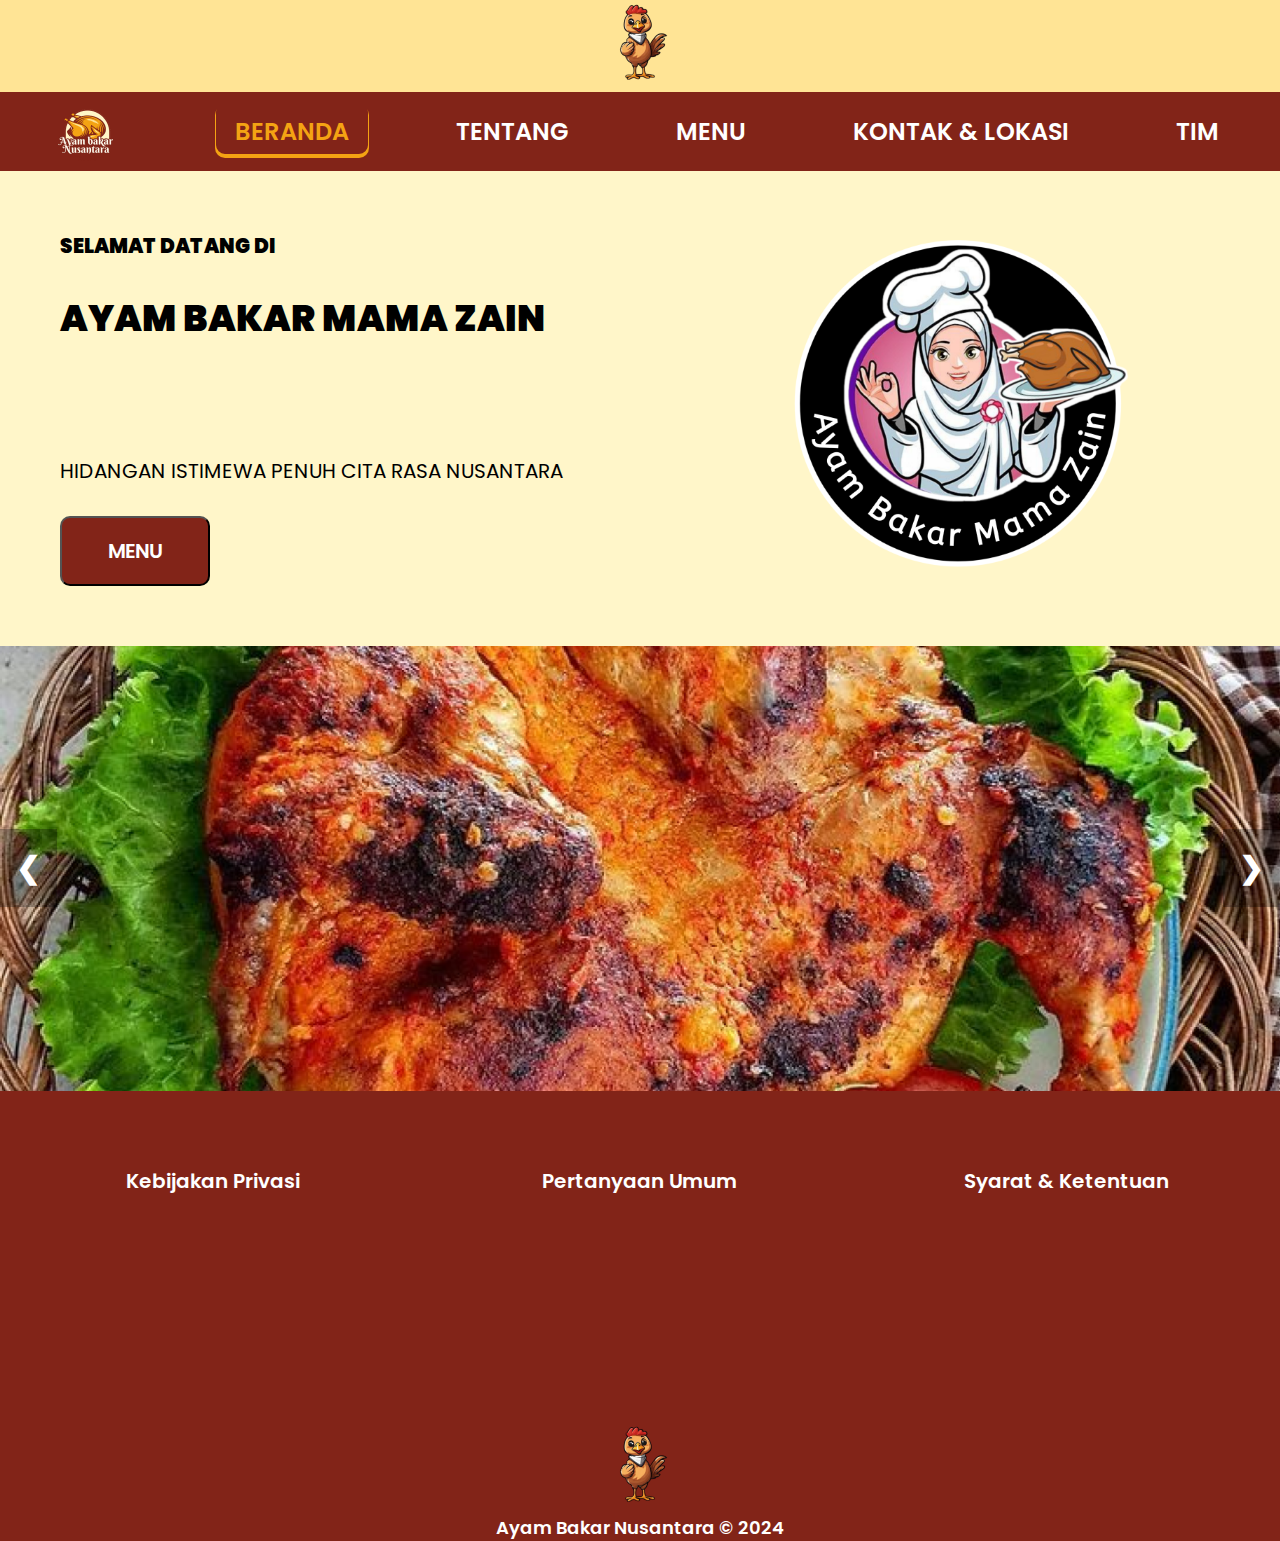
<file: AYAM BAKAR NUSANTARA(fix)/index.html>
<!DOCTYPE html>
<html lang="en">
  <head>
    <meta charset="UTF-8" />
    <meta name="viewport" content="width=device-width, initial-scale=1.0" />
    <title>Ayam Bakar Nusantara</title>
    <link rel="icon" href="img/LOGO AYAM BAKAR NUSANTARA.png" />
    <link rel="preconnect" href="https://fonts.googleapis.com" />
    <link rel="preconnect" href="https://fonts.gstatic.com" crossorigin />
    <link
      href="https://fonts.googleapis.com/css2?family=Poppins:wght@400;500;600;700;800;900&display=swap"
      rel="stylesheet"
    />
    <link rel="stylesheet" href="css/BERANDA.css" />
  </head>
  <body class="scroll-down">
    <div class="container">
      <header>
        <div class="avatar">
          <img src="img/AVATAR_HERO/AVATAR AYAM.png" alt="Avatar" />
        </div>
      </header>
      <nav>
        <div class="logo">
          <img src="img/BERANDA/LOGO AYAM BAKAR NUSANTARA.png" alt="" />
        </div>
        <ul>
          <li><a href="index.html" class="active">beranda</a></li>
          <li><a href="tentang.html" class="active1">tentang</a></li>
          <li><a href="menu.html" class="active2">menu</a></li>
          <li>
            <a href="#contact & location" class="active3">kontak & lokasi</a>
          </li>
          <li><a href="#team" class="active4">tim</a></li>
        </ul>
        <div class="menu-toggle">
          <input type="checkbox" id="hamburger-menu" />
          <span></span>
          <span></span>
          <span></span>
        </div>
      </nav>
      <hero class="hero">
        <div class="welcome">
          <h2>SELAMAT DATANG DI<br /><br /></h2>
          <h1>AYAM BAKAR MAMA ZAIN<br /><br /><br /></h1>
          <p>HIDANGAN ISTIMEWA PENUH CITA RASA NUSANTARA<br /><br /></p>
          <button class="menu">menu</button>
        </div>
        <div class="logo">
          <img src="img/BERANDA/LOGO AYAM BAKAR MAMA ZAIN.png" alt="Logo" />
        </div>
        <div class="slides">
          <div class="slide">
            <img src="img/BERANDA/PREVIEW AYAM BAKAR 1.png" alt="">
          </div>
          <div class="slide">
            <img src="img/BERANDA/PREVIEW AYAM BAKAR 2.png" alt="">
          </div>
          <div class="slide">
            <img src="img/BERANDA/PREVIEW AYAM BAKAR 3.png" alt="">
          </div>
          <div class="navigation">
            <a class="prev" onclick = "plusSlides(-1)">&#10094;</a>
            <a class="next" onclick = "plusSlides(-1)">&#10095;</a>
          </div>
        </div>
      </hero>
      <footer>
        <ul>
          <li>
            <a href="#kebijakan_privasi">Kebijakan Privasi</a>
            <a href="#pertanyaan_umum">Pertanyaan Umum</a>
            <a href="#syarat&ketentuan">Syarat & Ketentuan</a>
          </li>
        </ul>
        <div class="avatar-bottom">
          <img src="img/AVATAR_HERO/AVATAR AYAM.png" alt="Avatar" />
          <p>Ayam Bakar Nusantara © 2024</p>
        </div>
      </footer>
    </div>
    <script src="javascript/script.js"></script>
  </body>
</html>
</file>
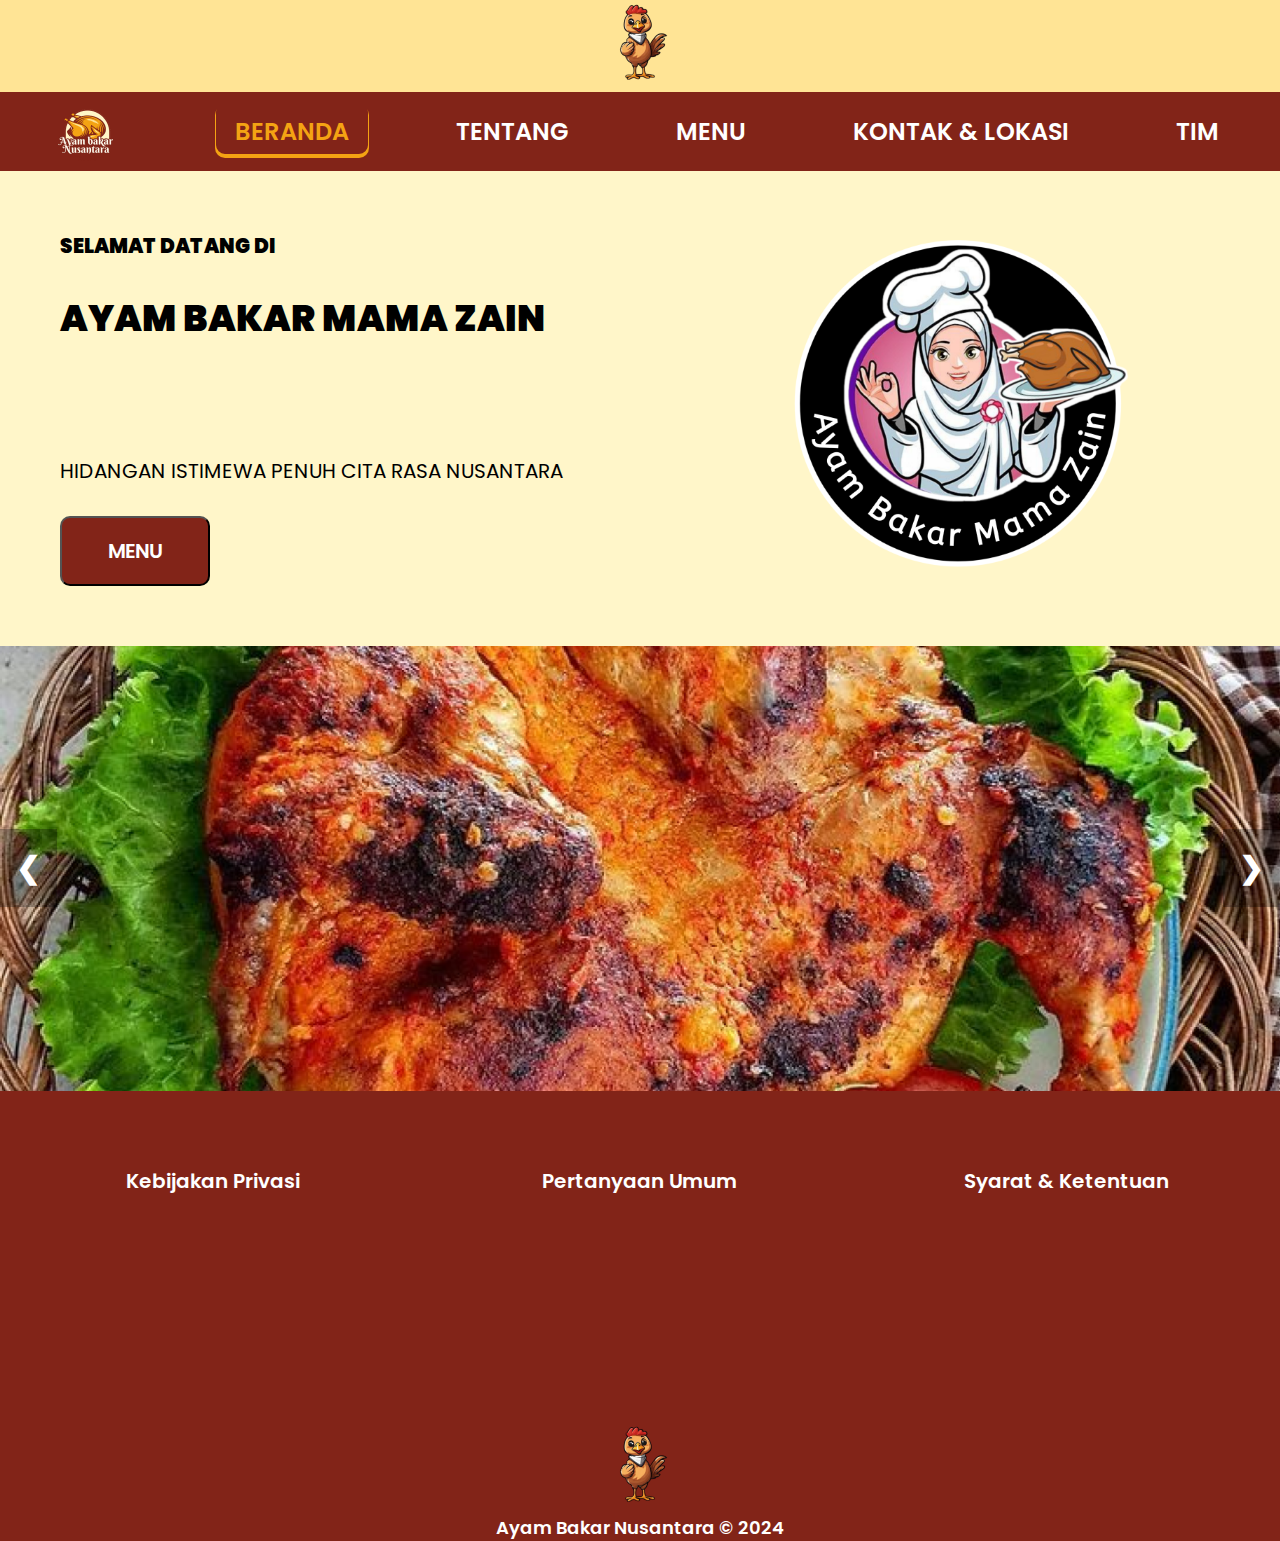
<file: AYAM BAKAR NUSANTARA(fix)/BERANDA.html>
<!DOCTYPE html>
<html lang="en">
  <head>
    <meta charset="UTF-8" />
    <meta name="viewport" content="width=device-width, initial-scale=1.0" />
    <title>Ayam Bakar Nusantara</title>
    <link rel="icon" href="img/LOGO AYAM BAKAR NUSANTARA.png" />
    <link rel="preconnect" href="https://fonts.googleapis.com" />
    <link rel="preconnect" href="https://fonts.gstatic.com" crossorigin />
    <link
      href="https://fonts.googleapis.com/css2?family=Poppins:wght@400;500;600;700;800;900&display=swap"
      rel="stylesheet"
    />
    <link rel="stylesheet" href="css/BERANDA.css" />
  </head>
  <body class="scroll-down">
    <div class="container">
      <header>
        <div class="avatar">
          <img src="img/AVATAR_HERO/AVATAR AYAM.png" alt="Avatar" />
        </div>
      </header>
      <nav>
        <div class="logo">
          <img src="img/BERANDA/LOGO AYAM BAKAR NUSANTARA.png" alt="" />
        </div>
        <ul>
          <li><a href="BERANDA.html" class="active">beranda</a></li>
          <li><a href="TENTANG.html" class="active1">tentang</a></li>
          <li><a href="MENU.html" class="active2">menu</a></li>
          <li>
            <a href="#contact & location" class="active3">kontak & lokasi</a>
          </li>
          <li><a href="#team" class="active4">tim</a></li>
        </ul>
        <div class="menu-toggle">
          <input type="checkbox" id="hamburger-menu" />
          <span></span>
          <span></span>
          <span></span>
        </div>
      </nav>
      <hero class="hero">
        <div class="welcome">
          <h2>SELAMAT DATANG DI<br /><br /></h2>
          <h1>AYAM BAKAR MAMA ZAIN<br /><br /><br /></h1>
          <p>HIDANGAN ISTIMEWA PENUH CITA RASA NUSANTARA<br /><br /></p>
          <button class="menu">menu</button>
        </div>
        <div class="logo">
          <img src="img/BERANDA/LOGO AYAM BAKAR MAMA ZAIN.png" alt="Logo" />
        </div>
        <div class="slides">
          <div class="slide">
            <img src="img/BERANDA/PREVIEW AYAM BAKAR 1.png" alt="">
          </div>
          <div class="slide">
            <img src="img/BERANDA/PREVIEW AYAM BAKAR 2.png" alt="">
          </div>
          <div class="slide">
            <img src="img/BERANDA/PREVIEW AYAM BAKAR 3.png" alt="">
          </div>
          <div class="navigation">
            <a class="prev" onclick = "plusSlides(-1)">&#10094;</a>
            <a class="next" onclick = "plusSlides(-1)">&#10095;</a>
          </div>
        </div>
      </hero>
      <footer>
        <ul>
          <li>
            <a href="#kebijakan_privasi">Kebijakan Privasi</a>
            <a href="#pertanyaan_umum">Pertanyaan Umum</a>
            <a href="#syarat&ketentuan">Syarat & Ketentuan</a>
          </li>
        </ul>
        <div class="avatar-bottom">
          <img src="img/AVATAR_HERO/AVATAR AYAM.png" alt="Avatar" />
          <p>Ayam Bakar Nusantara © 2024</p>
        </div>
      </footer>
    </div>
    <script src="javascript/script.js"></script>
  </body>
</html>
</file>
<file: AYAM BAKAR NUSANTARA(fix)/css/BERANDA.css>
:root {
  --primary: #822418;
  --secondary: #f4a313;
  --bg-avatar: #ffe495;
  --bg-pages: #fff6c9;
}

*,
html {
  padding: 0;
  margin: 0;
  list-style: none;
  font-family: "Poppins";
}
body {
  font-family: "Poppins";
  overflow-x: hidden;
}

header {
  background-color: var(--bg-avatar);
  width: 100%;
  display: flex;
}
header .avatar {
  margin: auto;
}
header .avatar img {
  width: auto;
  height: auto;
}
nav {
  position: sticky;
  top: 0;
  display: flex;
  width: 100%;
  height: auto;
  background-color: var(--primary);
  justify-content: space-around;
  align-items: center;
  z-index: 99999;
}

nav .logo {
  display: flex;
}
nav .logo img {
  height: auto;
  width: auto;
}

nav ul {
  display: flex;
  justify-content: space-between;
  align-items: center;
  justify-items: center;
  width: 80%;
}

nav ul li a {
  color: #fff;
  text-decoration: none;
  font-weight: 600;
  font-size: 24px;
  font-style: normal;
  text-transform: uppercase;
  padding: 20px;
}

nav ul li a:hover {
  color: var(--secondary);
  transition: all 1s ease-in-out;
  padding: 10px 20px;
  box-shadow: 0px -3px 0px 1px var(--secondary) inset;
  border-radius: 10px;
  border: none;
}

nav ul li a.active {
  color: var(--secondary);
  padding: 10px 20px;
  box-shadow: 0px -3px 0px 1px var(--secondary) inset;
  border-radius: 10px;
  border: none;
}

.menu-toggle {
  display: none;
  flex-direction: column;
  height: 20px;
  justify-content: space-between;
  position: relative;
}

.menu-toggle input {
  position: absolute;
  width: 40px;
  height: 28px;
  left: -5px;
  top: -3px;
  opacity: 0;
  cursor: pointer;
  z-index: 2;
}

.menu-toggle span {
  display: block;
  width: 28px;
  height: 3px;
  background-color: #fff;
  border-radius: 3px;
  transition: 0.5s;
}

.menu-toggle span:nth-child(2) {
  transform-origin: 0 0;
}

.menu-toggle span:nth-child(4) {
  transform-origin: 0 100%;
}

.menu-toggle input:checked ~ span:nth-child(2) {
  background-color: var(--secondary);
  transform: rotate(45deg) translate(-1px, -1px);
}

.menu-toggle input:checked ~ span:nth-child(3) {
  opacity: 0;
  transform: scale(0);
}

.menu-toggle input:checked ~ span:nth-child(4) {
  background-color: var(--secondary);
  transform: rotate(-45deg) translate(-1px, 0px);
}

.hero {
  display: grid;
  grid-template-columns: repeat(auto-fit, minmax(100px, auto));
  grid-template-areas:
    "welcome logo"
    "slides slides";
  background-color: var(--bg-pages);
}

.hero .welcome {
  grid-area: welcome;
  padding: 60px;
}

.hero .welcome h2 {
  font-weight: 900;
  font-size: 20px;
}
.hero .welcome h1 {
  font-weight: 900;
  font-size: 36px;
}
.hero .welcome p {
  font-weight: 400;
  font-size: 20px;
}
.hero .welcome button {
  width: 150px;
  height: 70px;
  background-color: var(--primary);
  color: #fff;
  font-weight: 600;
  font-size: 20px;
  font-family: "Poppins";
  text-align: center;
  text-transform: uppercase;
  border-radius: 10px;
  box-sizing: border-box;
  box-shadow: 1px solid #000;
  cursor: pointer;
}

.hero .welcome button:hover {
  color: var(--primary);
  background-color: var(--secondary);
  transition: 1s;
}
.hero .logo {
  grid-area: logo;
  padding: 60px;
  justify-content: center;
  align-content: center;
  display: flex;
}

.hero .logo img {
  max-width: 350px;
  max-height: 350px;
}
.hero .slides {
  grid-area: slides;
  width: 100%;
  position: relative;
}
.hero .slides .slide {
  display: none;
}

.hero .slides .slide img {
  width: 100%;
  animation-name: fade;
  animation-duration: 1.5s;
}
.hero .slides .navigation {
  position: absolute;
  top: 50%;
  left: 50%;
  transform: translate(-50%, -50%);
  display: flex;
  justify-content: space-between;
  width: 100%;
}
.hero .slides .navigation .prev,
.hero .slides .navigation .next {
  cursor: pointer;
  padding: 16px;
  font-weight: 700;
  font-size: 30px;
  background: rgba(0, 0, 0, 0.3);
  user-select: none;
  transition: 0.6s ease;
  color: #fff;
}

.hero .slides .navigation .prev:hover {
  background-color: var(--primary);
}
.hero .slides .navigation .next:hover {
  background-color: var(--primary);
}

@keyframes fade {
  from {
    opacity: 0.3;
  }
  to {
    opacity: 2;
  }
}

footer {
  display: grid;
  background-color: var(--primary);
  height: 50vh;
}

footer ul {
  align-content: center;
}
footer ul li {
  display: grid;
  grid-template-columns: repeat(3, 1fr);
  justify-items: center;
  align-items: center;
}
footer ul li a {
  color: #fff;
  font-size: 20px;
  font-weight: 600;
  text-decoration: none;
}
footer ul li a:hover {
  color: var(--secondary);
}

footer .avatar-bottom {
  text-align: center;
  align-self: end;
}
footer .avatar-bottom img {
  width: auto;
  height: auto;
}
footer .avatar-bottom p {
  color: #fff;
  font-size: 18px;
  font-weight: 600;
}

@media (max-width: 1100px) {
  header .avatar img {
    width: 80%;
    height: 80%;
  }
  nav .logo .img {
    width: 80%;
    height: 80%;
  }
  nav ul {
    padding: 0px 0px;
    width: 80%;
  }
  nav ul li a {
    font-size: 16px;
    padding: 0px;
  }
  .hero .logo img {
    max-width: 70%;
    max-height: 70%;
  }
  .hero .welcome {
    grid-area: welcome;
    padding: 30px;
  }
  .hero .welcome h2 {
    font-size: 18px;
  }
  .hero .welcome h1 {
    font-size: 24px;
  }
  .hero .welcome p {
    font-size: 16px;
  }

  .hero .welcome button {
    width: 130px;
    height: 50px;
    font-size: 16px;
    border-radius: 10px;
  }
  .hero .slides .navigation .prev,
  .hero .slides .navigation .next {
    font-size: 18px;
    padding: 15px;
  }
  .hero .logo {
    padding: 30px;
  }
  footer {
    height: 40vh;
  }

  footer ul li a {
    font-size: 16px;
    font-weight: 500;
  }
  footer .avatar-bottom p {
    font-size: 16px;
  }
}

@media (max-width: 768px) {
  header .avatar img {
    width: 70%;
    height: 70%;
  }
  nav .logo .img {
    width: 70%;
    height: 70%;
  }
  .menu-toggle {
    display: flex;
  }
  nav ul {
    position: absolute;
    top: 100%;
    right: 0;
    height: 40vh;
    width: 100%;
    padding: 0px 0px;
    flex-direction: column;
    justify-content: space-evenly;
    align-items: center;
    background-color: var(--primary);
    z-index: 1;
    transform: translateX(100%);
    transition: all 1.5s;
    opacity: 0;
    border-radius: 5px;
  }
  nav ul.slide {
    transform: translateX(0);
    opacity: 3;
  }
  nav ul li a {
    font-size: 12px;
  }

  .hero .logo img {
    max-width: 200px;
    max-height: 200px;
  }
  .hero .welcome h2 {
    font-size: 16px;
  }
  .hero .welcome h1 {
    font-size: 20px;
  }
  .hero .welcome p {
    font-size: 14px;
  }
  .hero .welcome button {
    width: 100px;
    height: 40px;
    font-size: 14px;
    border-radius: 10px;
  }
  .hero .slides .navigation .prev,
  .hero .slides .navigation .next {
    font-size: 16px;
    padding: 12px;
  }
  footer {
    height: 50vh;
  }

  footer ul li a {
    font-size: 12px;
    font-weight: 500;
  }
  footer .avatar-bottom p {
    font-size: 12px;
  }
}

@media (max-width: 500px) {
  body {
    height: 100vh;
  }
  header {
    height: 5vh;
    justify-content: center;
  }
  header .avatar {
    margin: 0;
  }
  header .avatar img {
    width: 100%;
    height: 100%;
  }
  nav {
    justify-content: space-between;
  }
  nav .logo img {
    height: 50%;
    width: 50%;
    padding-left: 10px;
  }
  .menu-toggle {
    display: flex;
    padding-right: 20px;
  }
  nav ul {
    position: absolute;
    top: 100%;
    right: 0;
    height: 40vh;
    width: 50%;
    padding: 0 0;
    flex-direction: column;
    justify-content: space-evenly;
    align-items: center;
    background-color: var(--primary);
    z-index: 1;
    transform: translateX(100%);
    transition: all 1.5s;
    opacity: 0;
    border-radius: 5px;
    border: 2px solid var(--primary);
  }
  nav ul.slide {
    transform: translateX(0);
    opacity: 3;
  }
  nav ul li a {
    font-size: 12px;
  }
  .hero .welcome {
    padding: 20px;
  }
  .hero .logo {
    padding: 20px;
    align-items: center;
  }

  .hero .logo img {
    width: 100px;
    height: 100px;
  }
  .hero .welcome h2 {
    font-size: 6px;
  }
  .hero .welcome h1 {
    font-size: 10px;
  }
  .hero .welcome p {
    font-size: 6px;
  }
  .hero .welcome button {
    width: 45px;
    height: 20px;
    font-size: 6px;
    border-radius: 6px;
  }
  footer {
    height: 30vh;
  }
  footer ul li a {
    font-size: 6px;
    font-weight: 500;
  }
  footer .avatar-bottom p {
    font-size: 6px;
  }
  footer .avatar-bottom img {
    height: 10%;
    width: 10%;
  }
}
</file>
